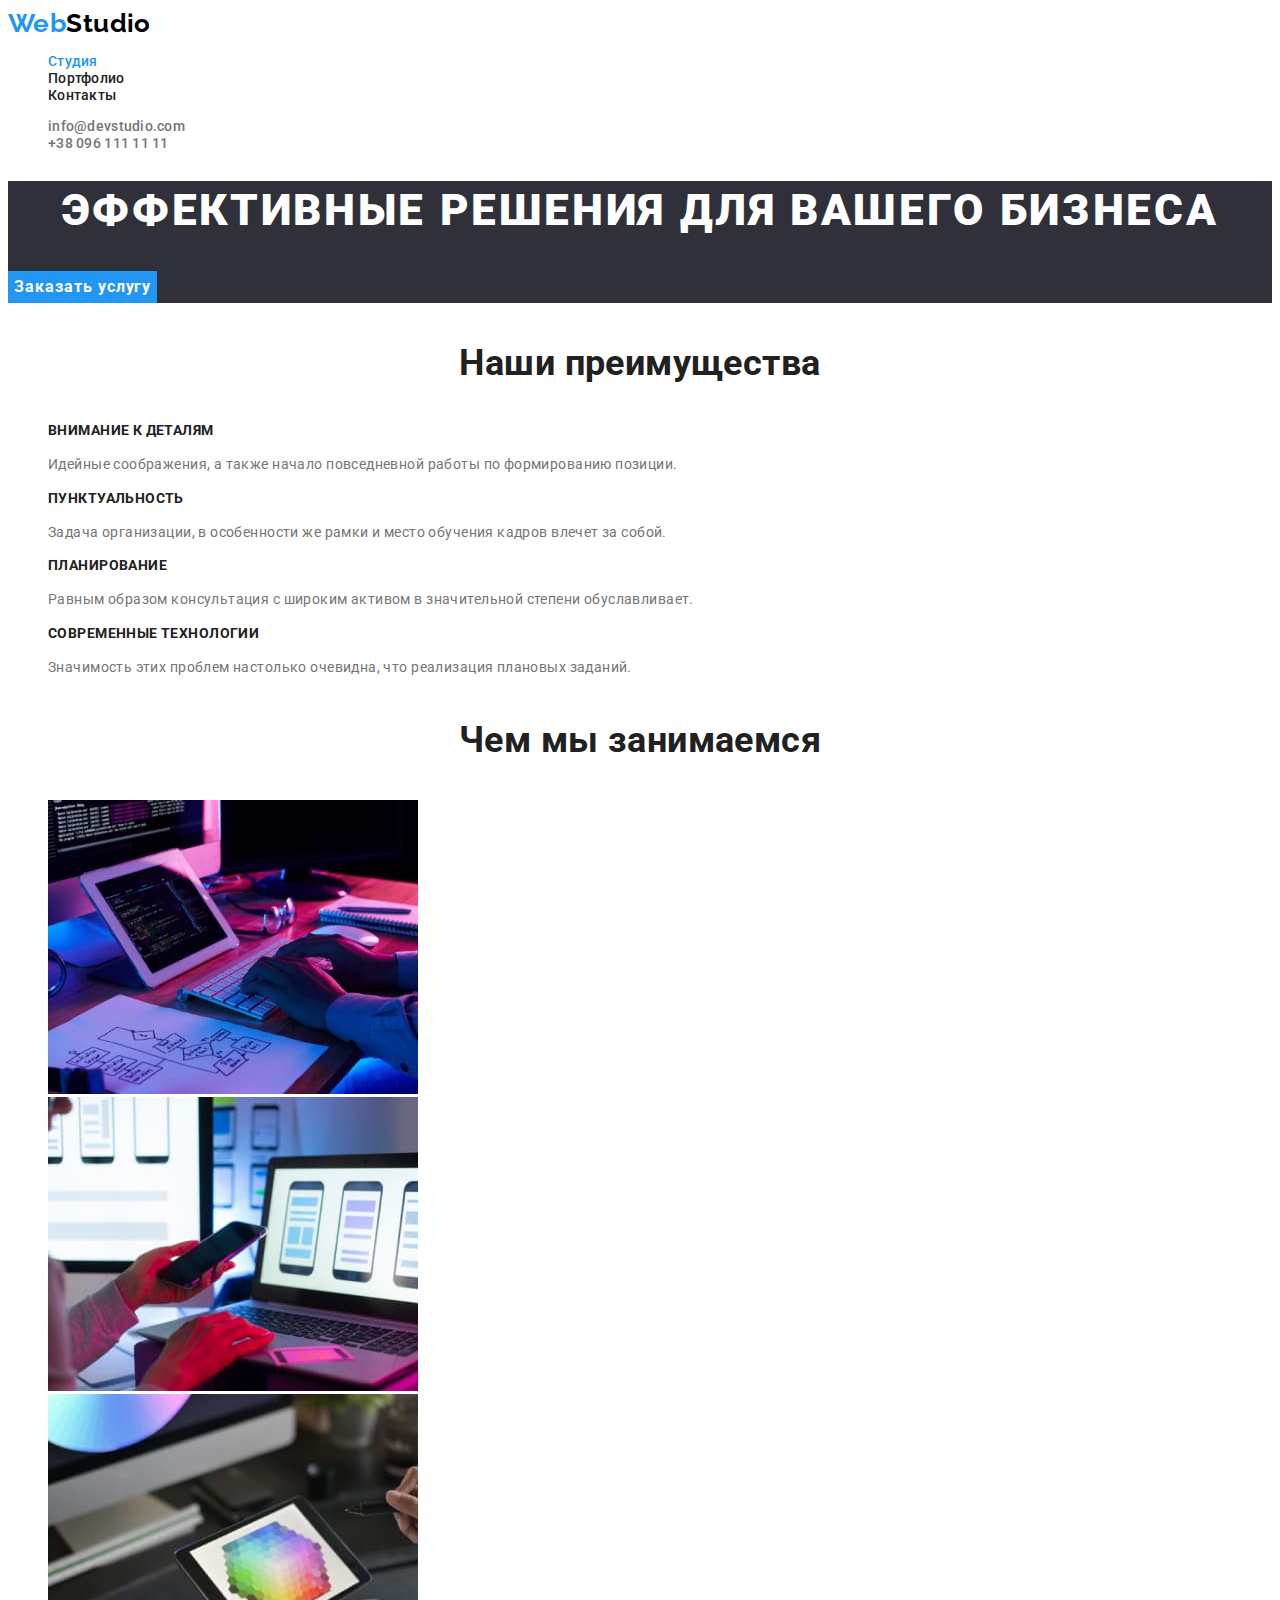
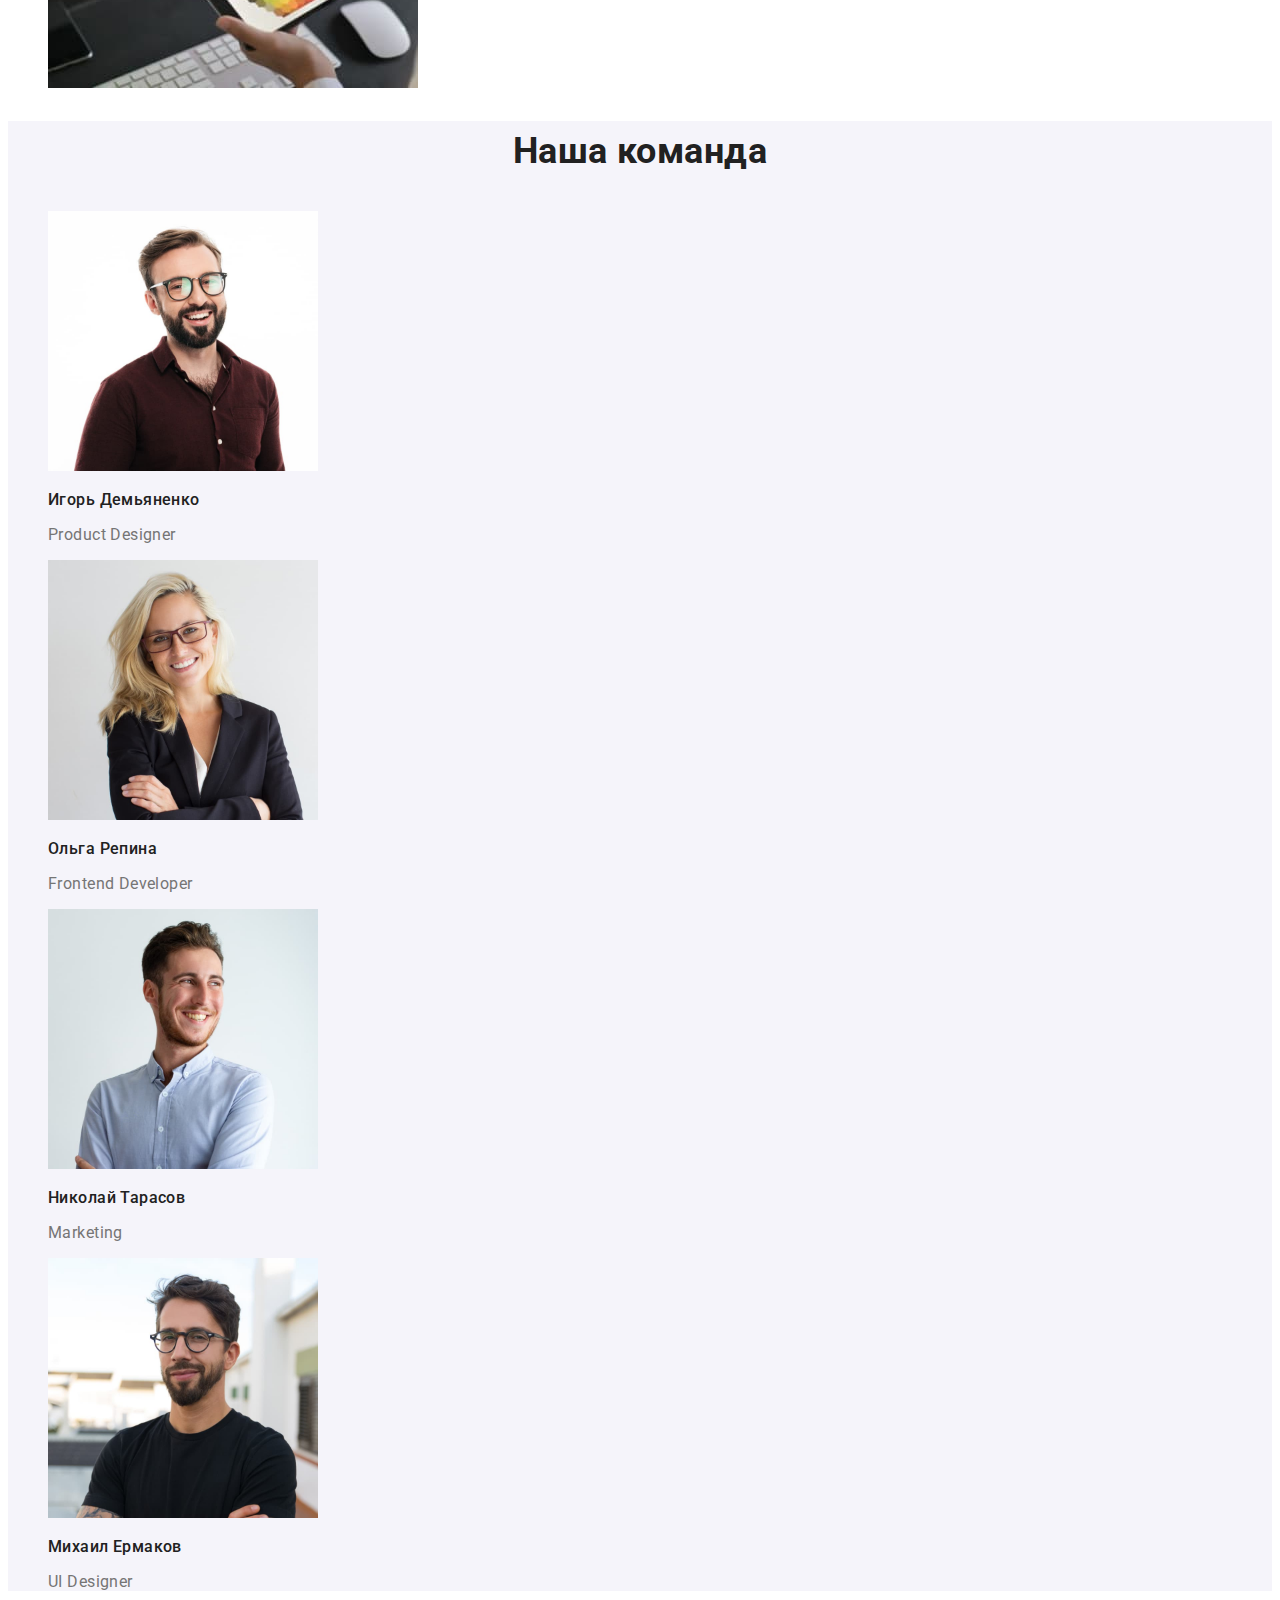
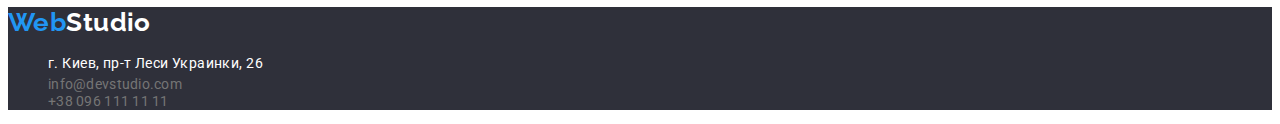
<file: index.html>
<!DOCTYPE html>
<html lang="ru">
<head>
    <meta charset="UTF-8">
    <meta http-equiv="X-UA-Compatible" content="IE=edge">
    <meta name="viewport" content="width=device-width, initial-scale=1.0">
    <title>Студия</title>
    <link rel="preconnect" href="https://fonts.googleapis.com">
    <link rel="preconnect" href="https://fonts.gstatic.com" crossorigin>
    <link href="https://fonts.googleapis.com/css2?family=Raleway:wght@700&family=Roboto:wght@400;500;700;900&display=swap"
        rel="stylesheet">
    <link rel="stylesheet" href="./css/styles.css"/>
</head>
<body>
<!--Шапка-->
    <header>
        <nav>
            <a href="./index.html" class="logo link">
                <span class="accent">Web</span>Studio
            </a>
            
            <ul class="site-nav list">
                <li>
                    <a href="./index.html" class="link current">Студия</a>
                </li>
                <li>
                    <a href="./portfolio.html" class="link">Портфолио</a>
                </li>
                <li>
                    <a href="./index.html" class="link">Контакты</a>
                </li>
            </ul>
        </nav>

        <ul class="site-contacts list">
            <li><a href="mailto:info@devstudio.com" class="link">info@devstudio.com</a></li>
            <li><a href="tel:+380961111111" class="link">+38 096 111 11 11</a></li>
        </ul>
    </header>

    <main>
<!--Герой-->
        <section class="hero">
            <h1 class="hero-title">Эффективные решения для вашего бизнеса</h1>
            <button type="button" class="button primary">Заказать услугу</button>
        </section>
<!--Преимущества-->
        <section class="section">
            <h2 class="section-title">Наши преимущества</h2>
        
            <ul class="feature-list list">
                <li>
                    <h3 class="title">Внимание к деталям</h3>
                    <p class="text">Идейные соображения, а также начало повседневной работы по формированию позиции.</p>
                </li>
                <li>
                    <h3 class="title">Пунктуальность</h3>
                    <p class="text">Задача организации, в особенности же рамки и место обучения кадров влечет за собой.</p>
                </li>
                <li>
                    <h3 class="title">Планирование</h3>
                    <p class="text">Равным образом консультация с широким активом в значительной степени обуславливает.</p>
                </li>
                <li>
                    <h3 class="title">Современные технологии</h3>
                    <p class="text">Значимость этих проблем настолько очевидна, что реализация плановых заданий.</p>
                </li>
            </ul>
        </section>
<!--Чем мы занимаемся-->
        <section class="section">
            <h2 class="section-title">Чем мы занимаемся</h2>
            <ul class="services list">
                <li class="service-card">
                    <img src="./images/development.jpg" alt="Разработка"
                        width="370"
                        height="294">
                </li>
                <li class="service-card">
                    <img src="./images/marketing.jpg" alt="Маркетинг" 
                        width="370"
                        height="294">
                </li>
                <li class="service-card">
                    <img src="./images/design.jpg" alt="Дизайн" 
                        width="370"
                        height="294">
                </li>
            </ul>
        </section>
<!--Наша команда-->
        <section class="section team">
            <h2 class="section-title">Наша команда</h2>
            <ul class="team-list list">
                <li class="team-card">
                    <img src="./images/ihor-demianenko.jpg" alt="Игорь Демьяненко" 
                    width="270"
                    height="260">
                    <h3 class="title">Игорь Демьяненко</h3>
                    <p class="text">Product Designer</p>
                </li>
                <li class="team-card">
                    <img src="./images/olha-repina.jpg" alt="Ольга Репина" 
                    width="270"
                    height="260">
                    <h3 class="title">Ольга Репина</h3>
                    <p class="text">Frontend Developer</p>
                </li>
                <li class="team-card">
                    <img src="./images/nikolay-tarasov.jpg" alt="Николай Тарасов" 
                    width="270"
                    height="260">
                    <h3 class="title">Николай Тарасов</h3>
                    <p class="text">Marketing</p>
                </li>
                <li class="team-card">
                    <img src="./images/mikhail-yermakov.jpg" alt="Михаил Ермаков" 
                    width="270"
                    height="260">
                    <h3 class="title">Михаил Ермаков</h3>
                    <p class="text">UI Designer</p>
                </li>
            </ul>
        </section>

    </main>
<!--Футер-->    
    <footer class="footer-content">
        <a href="./index.html" class="logo">
            <span class="accent">Web</span>Studio
        </a>
        <address class="contacts">
            <ul class="site-contacts list">
                <li>
                    <a href="" class="office-address">г. Киев, пр-т Леси Украинки, 26</a>
                </li>
                <li>
                    <a href="mailto:info@devstudio.com" class="link">info@devstudio.com</a>
                </li>
                <li>
                    <a href="tel:+380961111111" class="link">+38 096 111 11 11</a>
                </li>
            </ul>
        </address>
    </footer>
    
</body>
</html>
</file>
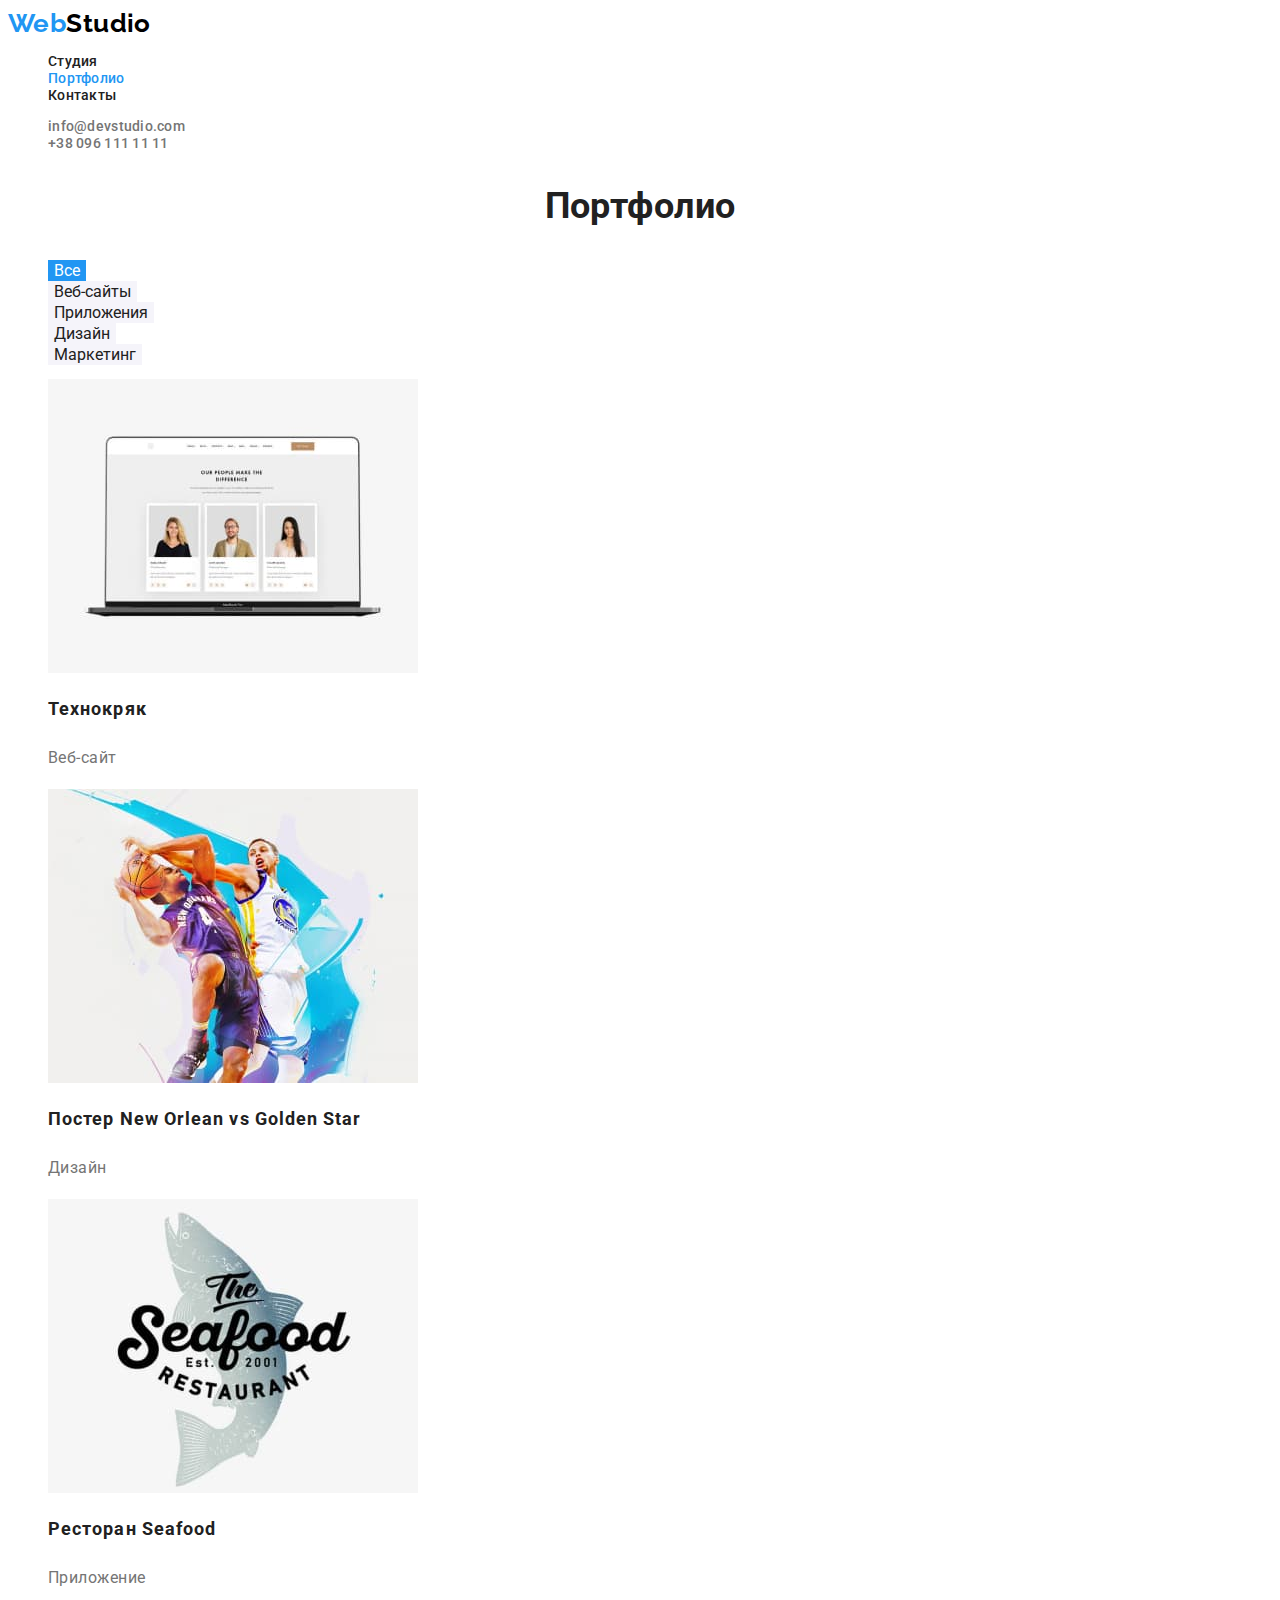
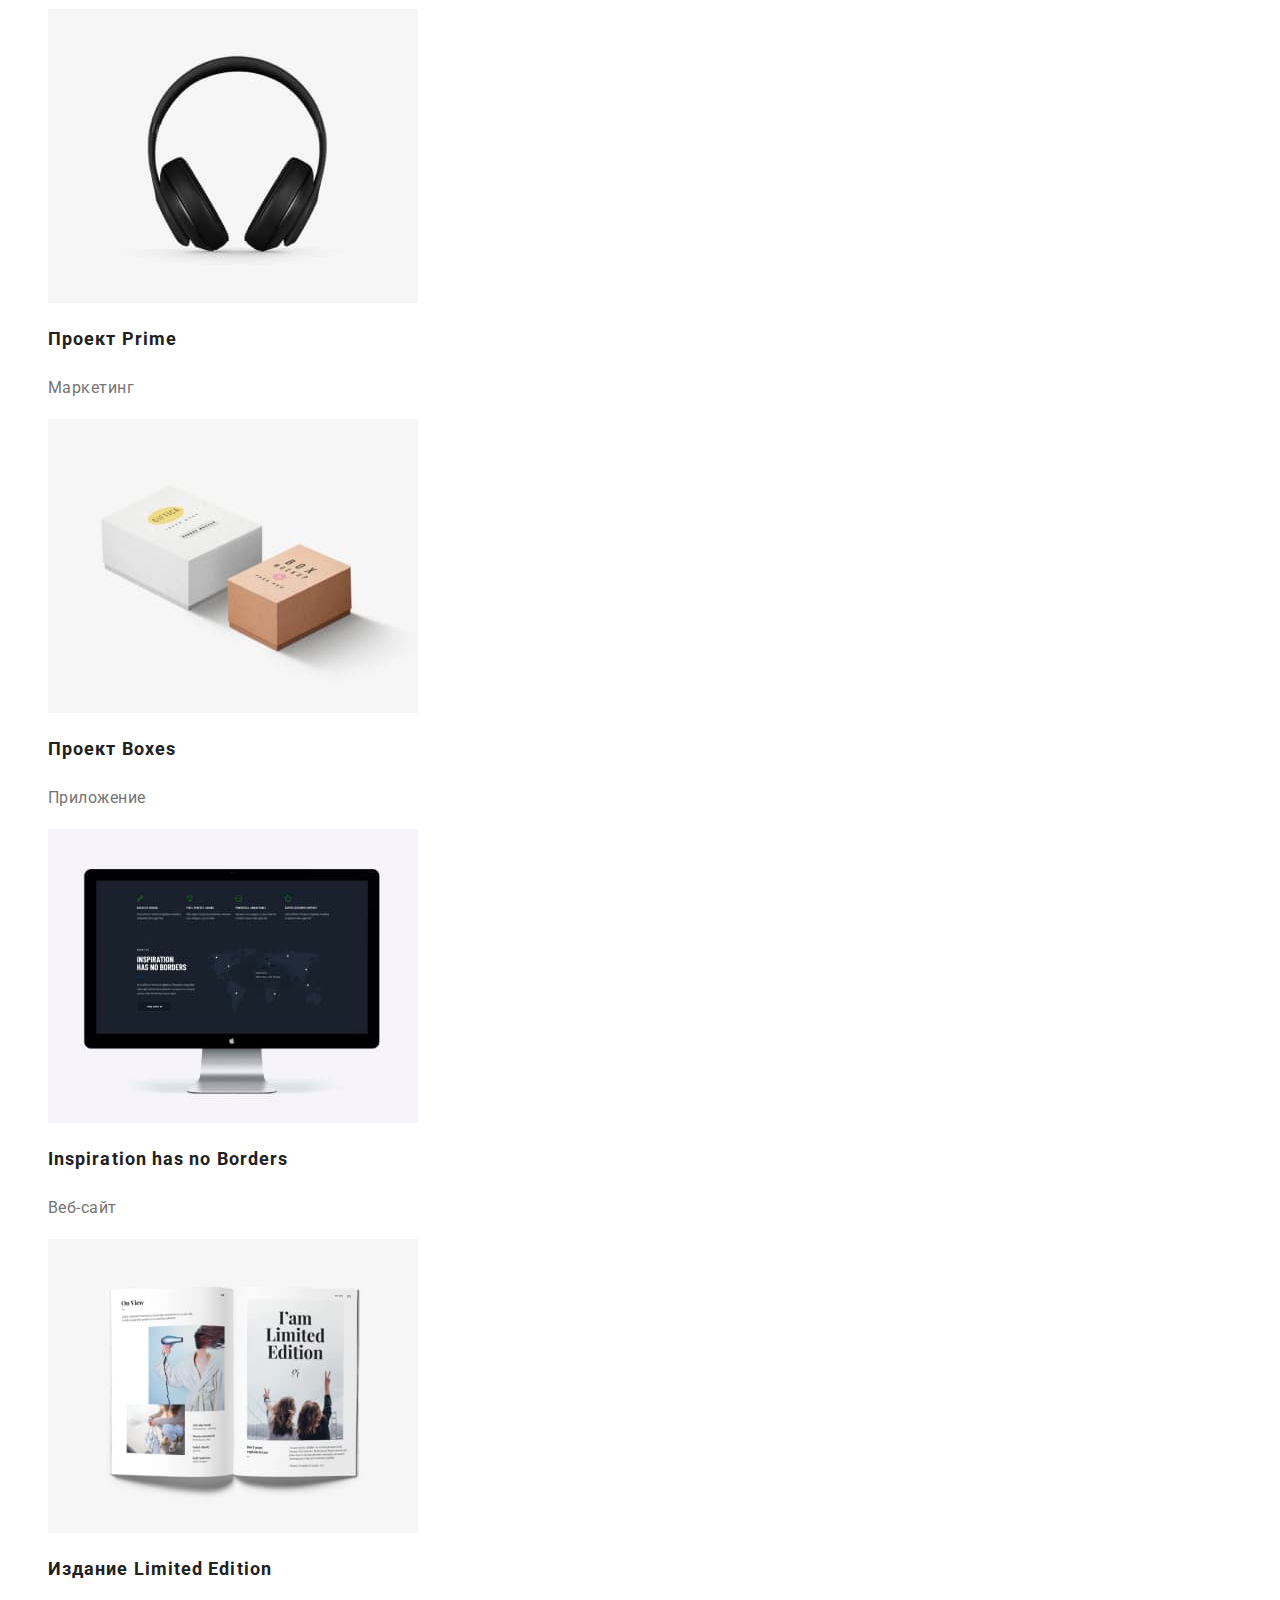
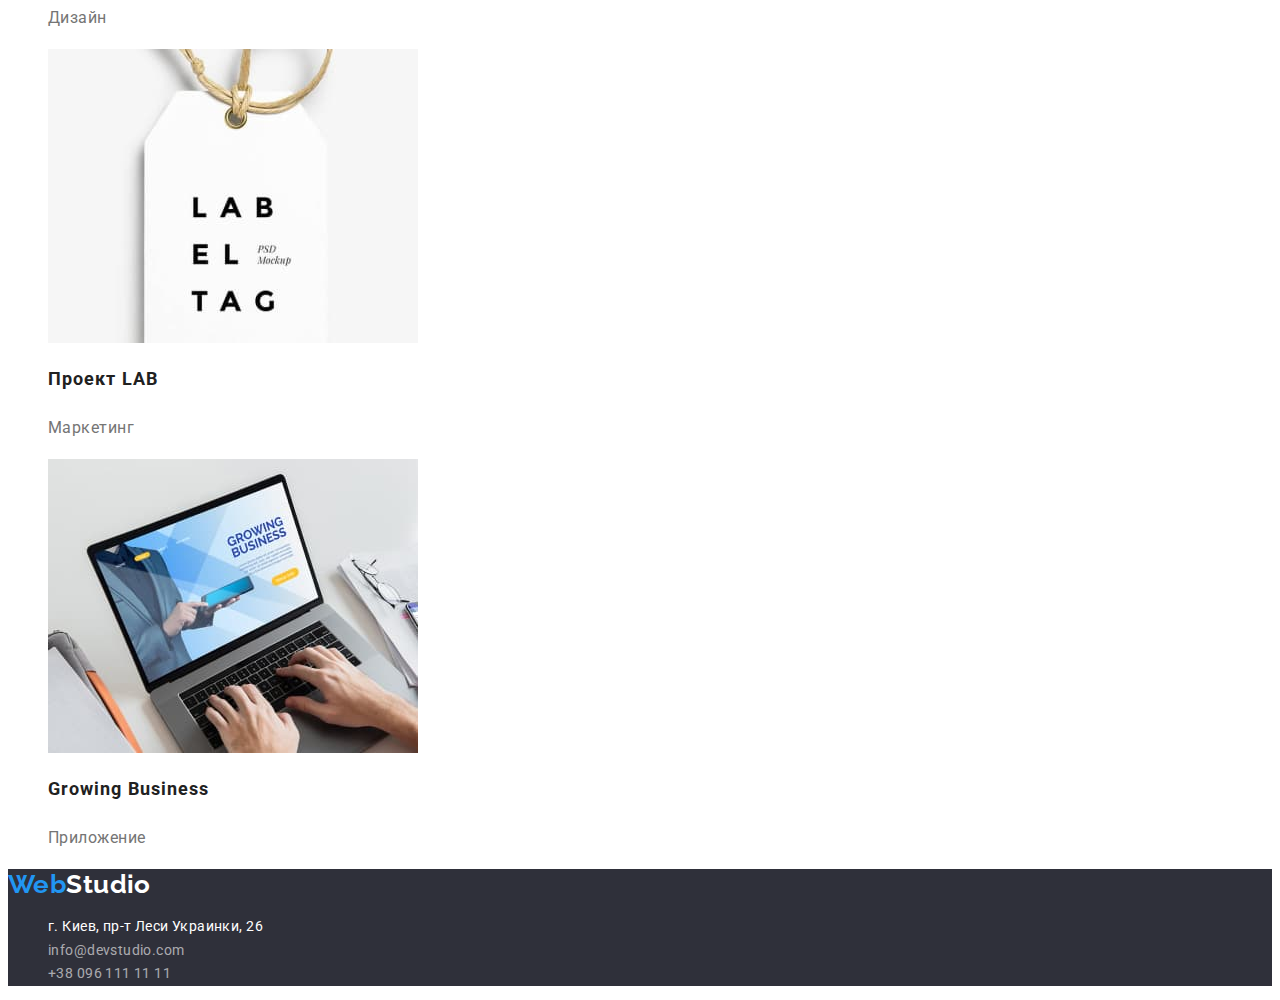
<file: portfolio.html>
<!DOCTYPE html>
<html lang="ru">
<head>
    <meta charset="UTF-8">
    <meta http-equiv="X-UA-Compatible" content="IE=edge">
    <meta name="viewport" content="width=device-width, initial-scale=1.0">
    <title>Portfolio</title>
    <link rel="preconnect" href="https://fonts.googleapis.com">
    <link rel="preconnect" href="https://fonts.gstatic.com" crossorigin>
    <link href="https://fonts.googleapis.com/css2?family=Raleway:wght@700&family=Roboto:wght@400;500;700;900&display=swap"
        rel="stylesheet">
    <link rel="stylesheet" href="./css/styles.css">
</head>
<body>
    <!--Шапка-->
    <header>
        <nav>
            <a href="./index.html" class="logo link">
                <span class="accent">Web</span>Studio
            </a>
    
            <ul class="site-nav list">
                <li>
                    <a href="./index.html" class="link">Студия</a>
                </li>
                <li>
                    <a href="./portfolio.html" class="link current">Портфолио</a>
                </li>
                <li>
                    <a href="./index.html" class="link">Контакты</a>
                </li>
            </ul>
        </nav>
    
        <ul class="site-contacts list">
            <li><a href="mailto:info@devstudio.com" class="link">info@devstudio.com</a></li>
            <li><a href="tel:+380961111111" class="link">+38 096 111 11 11</a></li>
        </ul>
    </header>

    <main>
        <section class="section">
            <h1 class="section-title">Портфолио</h1>
            <ul class="filter list">
                <li class="btn">
                    <button type="button" class="button secondary active">Все</button>
                </li>
                <li class="btn">
                    <button type="button" class="button secondary">Веб-сайты</button>
                </li>
                <li class="btn">
                    <button type="button" class="button secondary">Приложения</button>
                </li>
                <li class="btn">
                    <button type="button" class="button secondary">Дизайн</button>
                </li>
                <li class="btn">
                    <button type="button" class="button secondary">Маркетинг</button>
                </li>
            </ul>
                                    
            <ul class="project-list list">
                <li class="project-card">
                    <a href="">
                        <img src="./images/technokyak.jpg" alt="Технокряк" width="370" height="294">
                        <h2 class="title">Технокряк</h2>
                        <p class="text">Веб-сайт</p>
                    </a>                    
                </li>
                <li class="project-card">
                    <a href="">
                        <img src="./images/new-orlean-golden-star.jpg" alt="Постер New Orlean vs Golden Star" width="370" height="294">
                        <h2 class="title">Постер New Orlean vs Golden Star</h2>
                        <p class="text">Дизайн</p>
                    </a>                    
                </li>
                <li class="project-card">
                    <a href="">
                        <img src="./images/restaurant-seafood.jpg" alt="Ресторан Seafood" width="370" height="294">
                        <h2 class="title">Ресторан Seafood</h2>
                        <p class="text">Приложение</p>
                    </a>
                    
                </li>
                <li class="project-card">
                    <a href="">
                        <img src="./images/project-prime.jpg" alt="Проект Prime" width="370" height="294">
                        <h2 class="title">Проект Prime</h2>
                        <p class="text">Маркетинг</p>
                    </a>
                </li>
                <li class="project-card">
                    <a href="">
                        <img src="./images/project-boxes.jpg" alt="Проект Boxes" width="370" height="294">
                        <h2 class="title">Проект Boxes</h2>
                        <p class="text">Приложение</p>
                    </a>
                    
                </li>
                <li class="project-card">
                    <a href="">
                        <img src="./images/insipation-no-borders.jpg" alt="Inspiration has no Borders" width="370" height="294">
                        <h2 class="title">Inspiration has no Borders</h2>
                        <p class="text">Веб-сайт</p>
                    </a>
                </li>
                <li class="project-card">
                    <a href="">
                        <img src="./images/limited-edition.jpg" alt="Издание Limited Edition" width="370" height="294">
                        <h2 class="title">Издание Limited Edition</h2>
                        <p class="text">Дизайн</p>
                    </a>                    
                </li>
                <li class="project-card">
                    <a href="">
                        <img src="./images/project-lab.jpg" alt="Проект LAB" width="370" height="294">
                        <h2 class="title">Проект LAB</h2>
                        <p class="text">Маркетинг</p>
                    </a>
                </li>
                <li class="project-card">
                    <a href="">
                        <img src="./images/growing-business.jpg" alt="Growing Business" width="370" height="294">
                        <h2 class="title">Growing Business</h2>
                        <p class="text">Приложение</p>
                    </a>
                </li>
            </ul>                     
        </section>
    </main>

    <!--Футер-->
    <footer class="footer-content">
        <a href="./index.html" class="logo link">
            <span class="accent">Web</span>Studio
        </a>
        <address class="footer-address">
            <ul class="footer-contacts list">
                <li>
                    <a href="" class="office-address">г. Киев, пр-т Леси Украинки, 26</a>
                </li>
                <li>
                    <a href="mailto:info@devstudio.com" class="link">info@devstudio.com</a>
                </li>
                <li>
                    <a href="tel:+380961111111" class="link">+38 096 111 11 11</a>
                </li>
            </ul>
        </address>
    </footer>
    
</body>
</html>
</file>
<file: css/styles.css>
/* Основной цвет текста #757575 */

/* Цвет заголовки #212121 */

/* Цвет акцентов #2196F3 */

:root {
    --primary-text-color: #757575;
    --title-text-color: #212121;
    --accent-color: #2196F3;
    --primary-white-color: #fff;
    --secondary-bg-color: #F5F4FA;
}

body {
    background-color: var(--primary-white-color);
    color: var(--primary-text-color);

    font-family: 'Roboto', sans-serif;
    font-weight: 400;
    font-size: 14px;
    letter-spacing: 0.03em;
    }


.link{
    text-decoration: none;
}

.list {
    list-style: none;
}


/* Хэдер лого */


.logo {
    color: #000;
    font-family: 'Raleway', sans-serif;
    font-weight: 700;
    font-size: 26px;
    line-height: 1.2;
}

.accent {
    color: var(--accent-color);
}

/* Хэдер навигация */

.site-nav .link {
    color: var(--title-text-color);

    font-weight: 500;
    line-height: 1.14;
    letter-spacing: 0.02em;
}

.site-nav .link:hover,
.site-nav .link:focus {
    color: var(--accent-color);
}

.site-nav .link.current {
    color: var(--accent-color);
}

.site-contacts .link {
    color: var(--primary-text-color);

    font-weight: 500;
    line-height: 1.14;
    letter-spacing: 0.02em;
}

.site-contacts .link:hover,
.site-contacts .link:focus {
    color: var(--accent-color);
}


/* Hero */

.hero {
    background-color: #2F303A;
}

.hero-title {
    color: #fff;

    font-weight: 900;
    font-size: 44px;
    line-height: 1.36;
    letter-spacing: 0.06em;
    text-align: center;
    text-transform: uppercase;
}

.hero .button {
    font-weight: 700;
    font-size: 16px;
    line-height: 1.88;
    align-items: center;
    text-align: center;
    letter-spacing: 0.06em;
} 

/* Преимущества */

.feature-list .title {
    color: var(--title-text-color);

    font-size: 14px;
    line-height: 1.14;
    text-transform: uppercase;
}

.feature-list .text {
    line-height: 1.71;
}

/* Чем мы занимаемся */


/* Наша команда */

.section.team {
    background-color: #F5F4FA;
}

.section-title {
    color: var(--title-text-color);

    font-size: 36px;
    line-height: 1.67;
    text-align: center;
}

.team-card .title {
    color: var(--title-text-color);

    font-weight: 500;
    font-size: 16px;
    line-height: 1.19;
}

.team-card .text {
    font-size: 16px;
    line-height: 1.19;
}

/* Футер */

.footer-content {
    background-color: #2F303A;
}

.footer-content a {
    text-decoration: none;
    font-style: normal;
}

.footer-content .logo {
    color: var(--primary-white-color);
}

.footer-content .site-contacts .link {
font-weight: 400;
}

.office-address {
    color: var(--primary-white-color);

    line-height: 1.71;
}

.footer-contacts .link {
    color: rgba(255, 255, 255, 0.6);
    
    font-weight: 400;
    font-size: 14px;
    line-height: 1.71;
    letter-spacing: 0.03em;
}

.footer-contacts .link:hover,
.footer-contacts .link:focus {
    color: var(--accent-color);
}


/* Портфолио */


/* Buttons */

/* .filter > .btn {
    display: inline;
} */

.button {
    background-color: var(--secondary-bg-color);
    color: var(--title-text-color);
    
    font-family: inherit;
    font-size: 16px;
    border: none;

    cursor: pointer;
}

.button.primary {
    background-color: var(--accent-color);
    color: var(--primary-white-color);
}

.button.secondary {
    background-color: var(--secondary-bg-color);
    color: var(--title-text-color);
}

.button.secondary.active {
    background-color: var(--accent-color);
    color: var(--primary-white-color);
}

.button.secondary:hover,
.button.secondary:focus,
.button.secondary:active {
    background-color: var(--accent-color);
    color: var(--primary-white-color);
}


/* Portfolio content */

.project-card a {
    text-decoration: none;
}

.project-card .title {
    color: var(--title-text-color);

    font-size: 18px;
    line-height: 2;
    letter-spacing: 0.06em;
}


.project-card .text {
    color: var(--primary-text-color);
    
    font-weight: 400;
    font-size: 16px;
    line-height: 1.88;
    letter-spacing: 0.03em;
}
</file>
